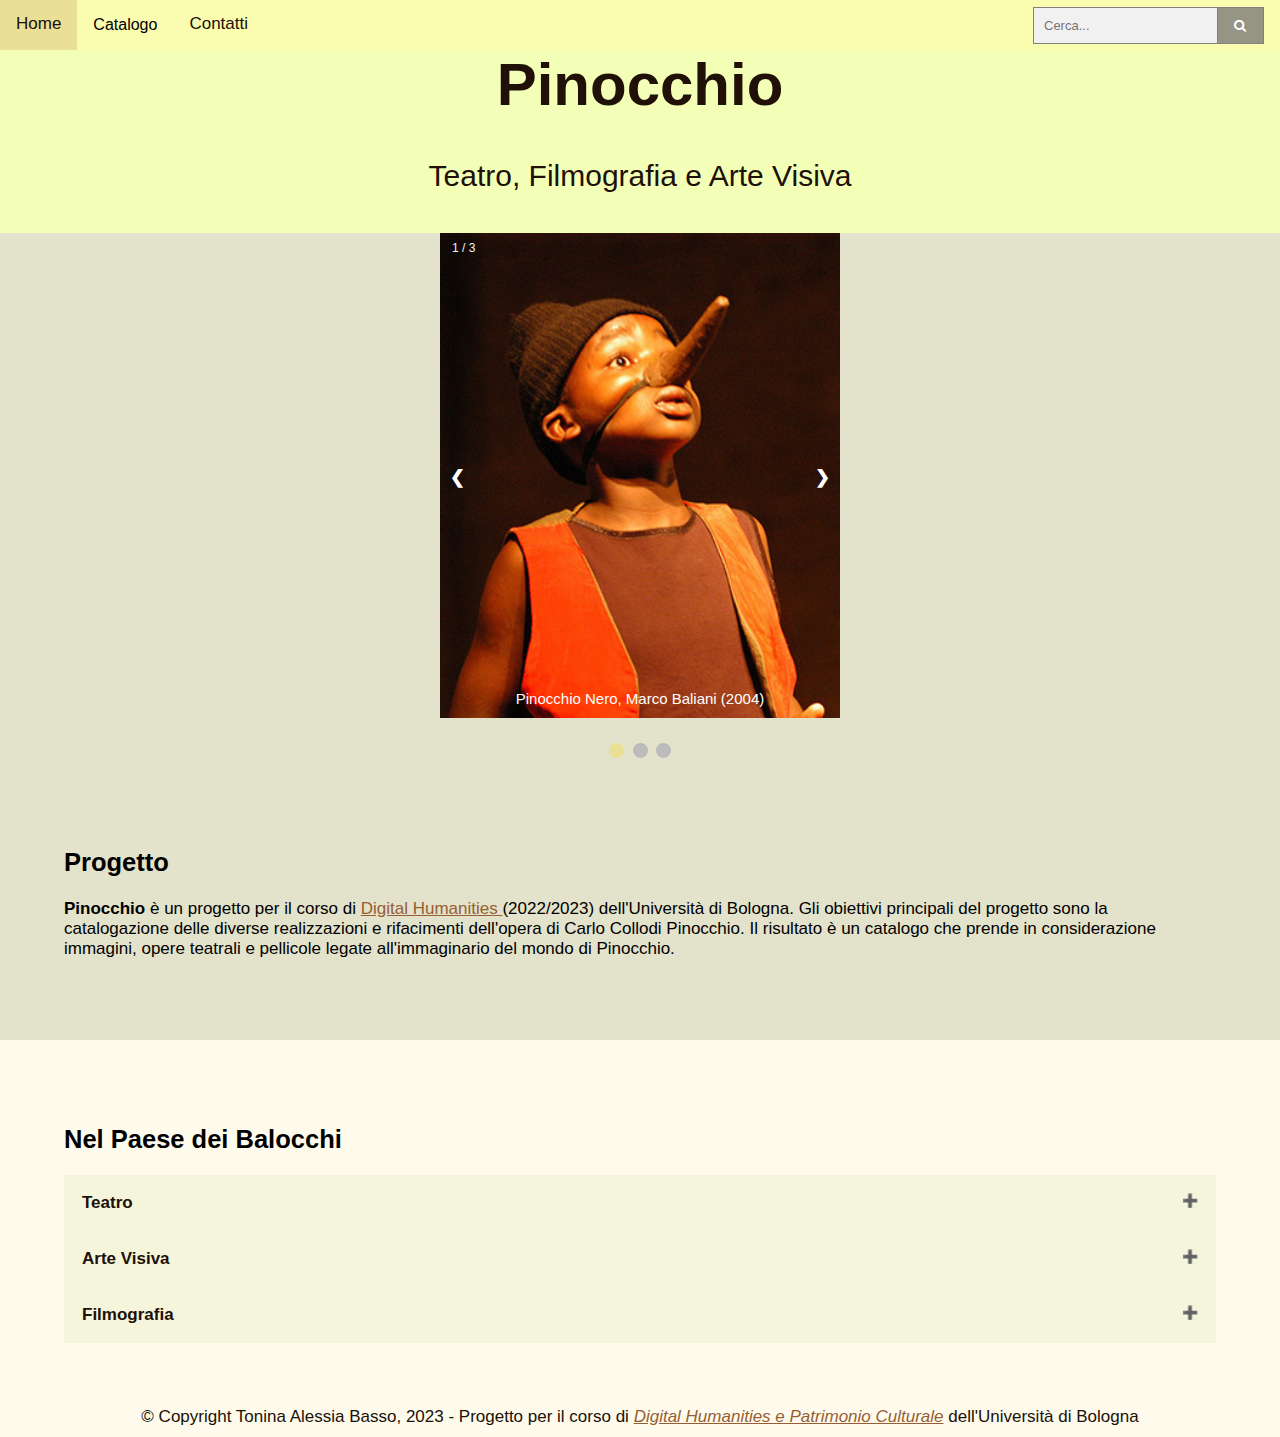
<file: index.html>
<!DOCTYPE html>
<html lang="it">

<head>
    <title>Pinocchio</title>
    <meta charset="utf-8">
    <meta name="viewport" content="width=device-width, initial-scale=1"/>
    <meta name="DC.Title" content="Pinocchio">
    <meta name="DC.Creator" content="Tonina Alessia Basso">
    <meta name="DC.Subject" content="Pinocchio di Carlo Collodi">
    <meta name="DC.Description" content="Realizzazioni teatrali, visive e audiovisive di Pinocchio, con informazioni su reperibilità delle opere e autori">
    <meta name="DC.Publisher" content="Università degli studi di Bologna">
    <meta name="DC.Date" content="2023">
    <meta name="DC.Type" content="Sito web">
    <meta name="DC.Format" content="HTML/CSS/JS">
    <meta name="DC.Language" content="it">
    <meta name="DC.Rights" content="Creative Commons">
    <link rel="stylesheet" type="text/css" href="asset/style/style.css"/>
    <link rel="stylesheet" href="https://cdnjs.cloudflare.com/ajax/libs/font-awesome/4.7.0/css/font-awesome.min.css"/>

</head>

<body>

<!-- TOP NAVIGATION BAR  W3SCHOOL-->

<div class="topnav" style="position: fixed">
    <div style="display: flex">
        <a href="index.html" class="active" title="Link alla pagina principale Home">Home</a>
        <!--     DROPDOWN W3SCHOOL -->
        <div class="dropdown">
            <button class="dropbtn">Catalogo</button>
            <div class="dropdown-content">
                <a href="catalogo.html">Teatro</a>
                <a href="catalogo.html">Arte visiva</a>
                <a href="catalogo.html">Filmografia</a>
            </div>
        </div>
        <a href="contatti.html" title="Link ai contatti"> Contatti</a>
    </div>
    <form class="searchBar">
        <input type="text" placeholder="Cerca..." name="search2"/>
        <button class="bg-blue" type="submit"><i class="fa fa-search"></i></button>
    </form>
</div>
<!-- header testata pagina-->
<div class="header">
    <h1>Pinocchio</h1>
    <p class="p1"> Teatro, Filmografia e Arte Visiva</p>
</div>


<!--full-width immagini-->
<!--     SLIDESHOW W3SCHOOL -->
<div class="slideshow-container">


    <div class="mySlides fade">
        <div class="numbertext">1 / 3</div>

        <a href="benePinocchio.html">
            <img title="Link alla carta  di Pinocchio Nero" src="asset/img/Pinocchio.jpg " style="width:100%">
        </a>

        <div class="text">Pinocchio Nero, Marco Baliani (2004)</div>
    </div>

    <div class="mySlides fade">
        <div class="numbertext">2 / 3</div>
        <a href="toccafondoPinocchio.html">
            <img title="link alla carta di Pinocchio Toccafondo" href="toccafondoPinocchio.html" src="asset/img/toccafondo.jpg"
                 style="width:100%">
        </a>
        <div class="text">Pinocchio, Gianluigi Toccafondo (2011)</div>
    </div>

    <div class="mySlides fade">
        <div class="numbertext">3 / 3</div>
        <a href="catalogo.html">
            <img title="link alla sezione Filmografia" href="deltoroPinocchio" src="asset/img/guillermo.jpg"
                 style="width:100%">
        </a>
        <div class="text">Pinocchio, Guillermo del Toro (2022)</div>
    </div>

    <a class="prev" onclick="plusSlides(-1)">❮</a>
    <a class="next" onclick="plusSlides(1)">❯</a>

</div>
<br>

<div style="text-align:center">
    <span class="dot" onclick="currentSlide(1)"></span>
    <span class="dot" onclick="currentSlide(2)"></span>
    <span class="dot" onclick="currentSlide(3)"></span>
</div>


<!-- Prima colonna -->
<div class="row bg-gray" id="scopri-di-piu">
    <div class="column">
        <h2>Progetto</h2>
        <p>
            <b>Pinocchio</b> è un progetto per il corso di <a
                href="https://www.unibo.it/it/didattica/insegnamenti/insegnamento/2022/423307"> Digital
            Humanities </a> (2022/2023) dell'Università di Bologna.
            Gli obiettivi principali del progetto sono la catalogazione delle diverse realizzazioni e rifacimenti
            dell'opera
            di Carlo Collodi Pinocchio. Il risultato è un catalogo che prende in considerazione immagini, opere teatrali
            e
            pellicole legate all'immaginario del mondo di Pinocchio.
        </p>
    </div>
</div>

<!--   ACCORDION W3SCHOOL -->
<div class="row bg-pink">
    <div class="column">
        <h2 class="txt-light">Nel Paese dei Balocchi</h2>
        <!-- accordion -->

        <!-- teatro -->
        <button class="accordion"><b>Teatro</b></button>
        <div class="panel">
            <p>
                All'interno di questa sezione è possibile trovare i vari rifacimenti teatrali, con link alle locandine,
                alcune
                immagini, video (quando disponibile) delle realizzazioni di Pinocchio come rappresentazione teatrale.
                Non
                sempre si tratta di rifacimenti fedeli al testo di Collodi.
            </p>
            <a href="catalogo.html" class="button buttonA" title="Vai alle opere">Vai!</a>
        </div>

        <!-- pellicole -->
        <button class="accordion"><b>Arte Visiva</b></button>
        <div class="panel">
            <p>
                Se la filmmografia e le opere teatrali sono tra le più conosciute tra il grande pubblico, rimane più
                defilata
                la quantità di opere visive legate al burattino, che permettono di capire in che modo l'immaginario di
                Pinocchio si configuri nella cultura moderna.
            </p>
            <a href="catalogo.html" class="button buttonA" title="Vai alle opere">Vai!</a>
        </div>

        <!-- arte visiva -->
        <button class="accordion"><b>Filmografia</b></button>
        <div class="panel">
            <p>

                Famosissimo il film del 2002 diretto e interpretato da Roberto Benigni, così come il film di animazione
                prodotto dalla Disney (1940) e il recente stop-motion di Guillermo Del Toro (2022). Si tratta solo della
                punta
                dell'iceberg della filmografia legata a Pinocchio.
            </p>
            <a href="catalogo.html" class="button buttonA" title="Vai alle opere">Vai!</a>
        </div>

    </div>

    <footer>

        <p1>&copy; Copyright Tonina Alessia Basso, 2023 - Progetto per il corso di <a
                href="https://www.unibo.it/it/didattica/insegnamenti/insegnamento/2022/423307" target="_blank"
                title="Apre il sito del corso di studio dell'Università di Bologna"><em>Digital Humanities e Patrimonio
            Culturale</em></a> dell'Università di Bologna
        </p1>
    </footer>


    <!-- Javascript per slideshow -->

    <script>
        let slideIndex = 1;
        showSlides(slideIndex);

        function plusSlides(n) {
            showSlides(slideIndex += n);
        }

        function currentSlide(n) {
            showSlides(slideIndex = n);
        }

        function showSlides(n) {
            let i;
            let slides = document.getElementsByClassName("mySlides");
            let dots = document.getElementsByClassName("dot");
            if (n > slides.length) {
                slideIndex = 1
            }
            if (n < 1) {
                slideIndex = slides.length
            }
            for (i = 0; i < slides.length; i++) {
                slides[i].style.display = "none";
            }
            for (i = 0; i < dots.length; i++) {
                dots[i].className = dots[i].className.replace(" active", "");
            }
            slides[slideIndex - 1].style.display = "block";
            dots[slideIndex - 1].className += " active";
        }
    </script>


    <!-- javascript per i bottoni delle varie sezioni -->

    <script>
        var acc = document.getElementsByClassName("accordion");
        var i;
        for (i = 0; i < acc.length; i++) {
            acc[i].addEventListener("click", function () {
                this.classList.toggle("active");
                var panel = this.nextElementSibling;
                if (panel.style.display === "flex") {
                    panel.style.display = "none";
                } else {
                    panel.style.display = "flex";
                }
            });
        }
    </script>
</body>

</html>
</file>
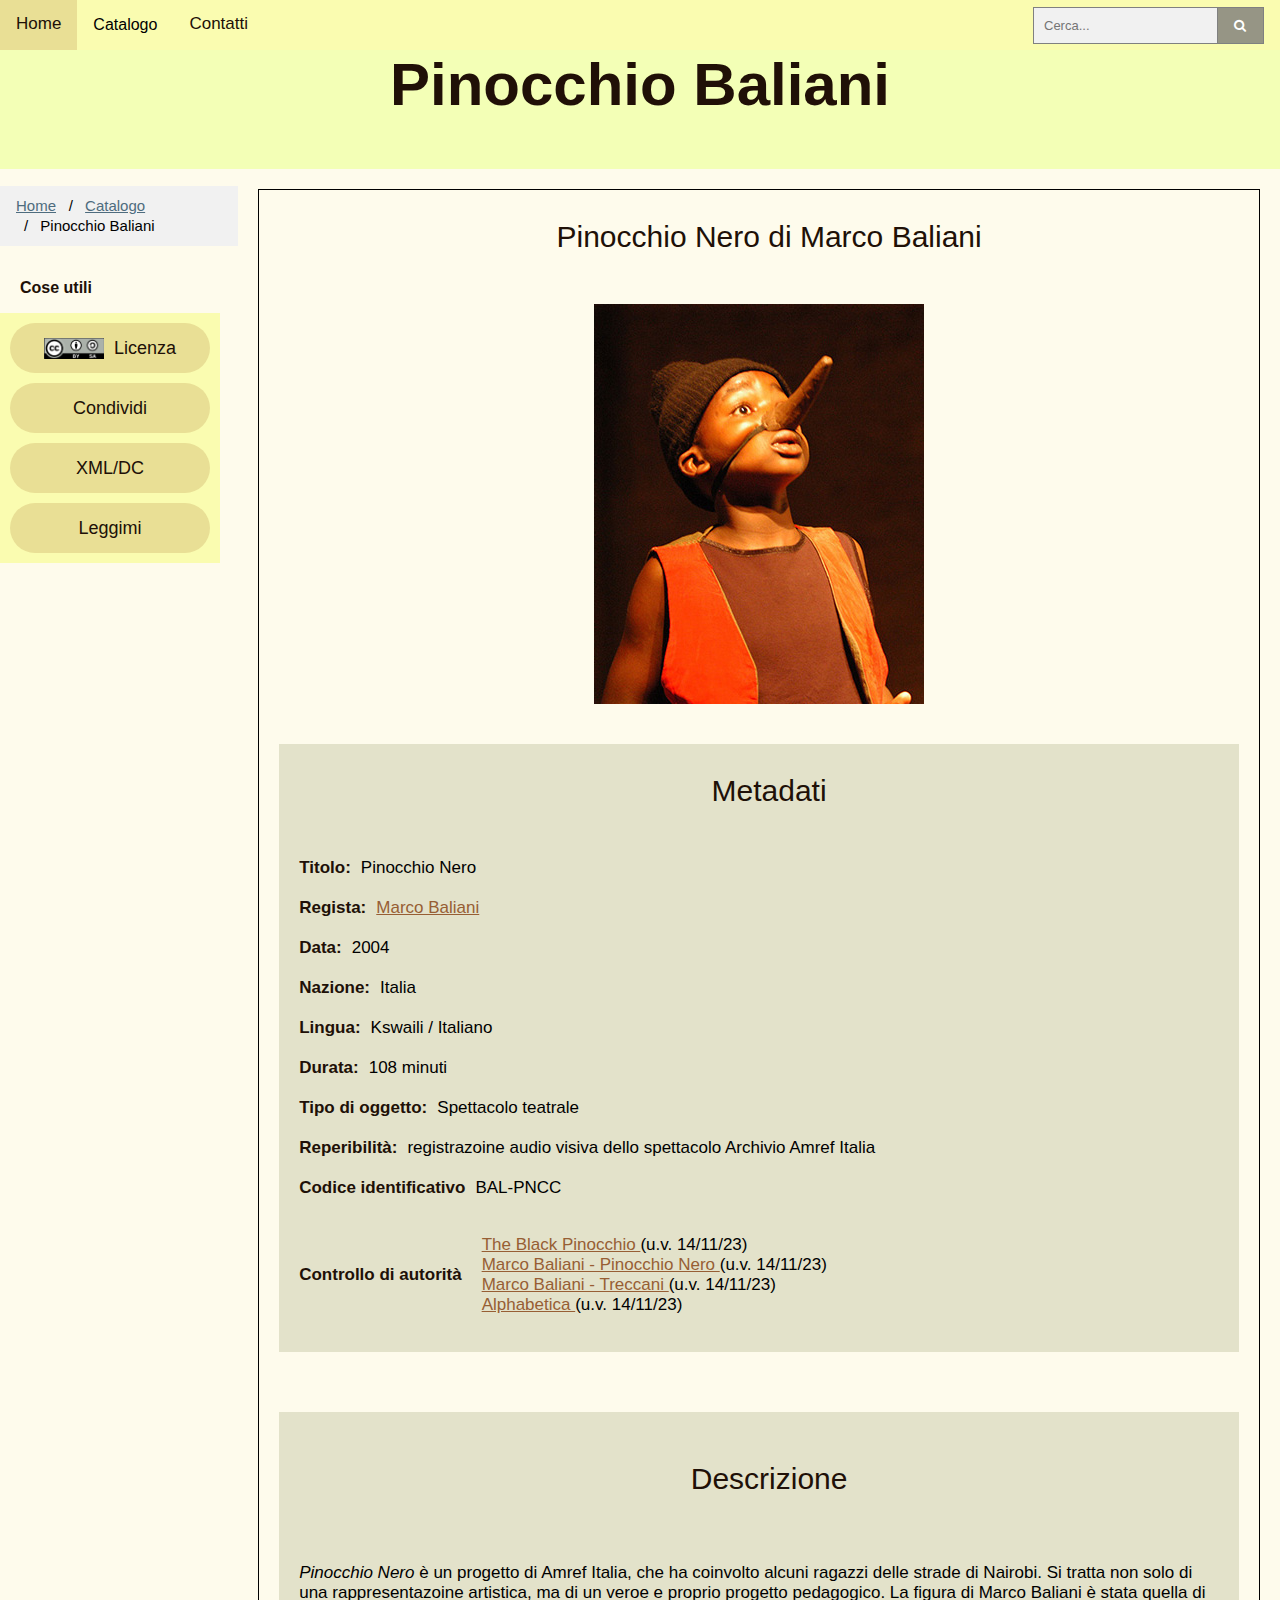
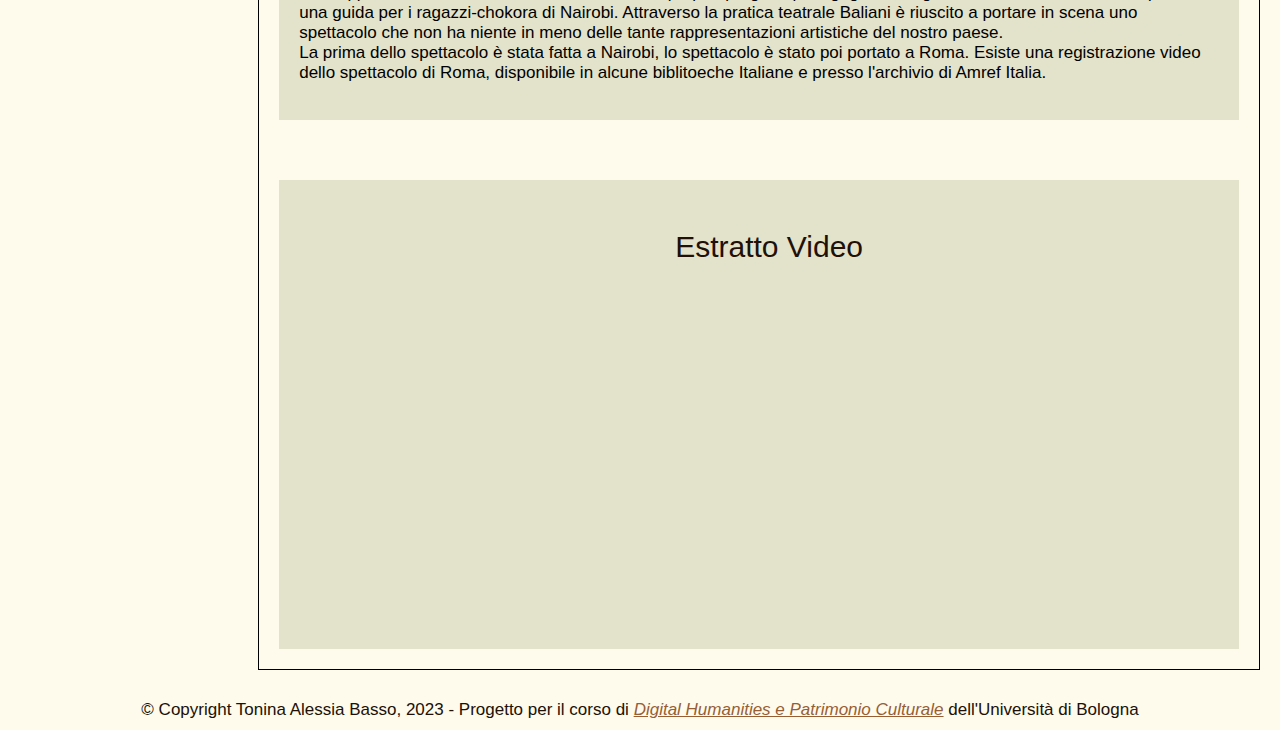
<file: benePinocchio.html>
<!DOCTYPE html>
<html lang="it">

<head>
    <title>Pinocchio - Baliani</title>
    <meta charset="utf-8">
    <meta name="viewport" content="width=device-width, initial-scale=1"/>
    <meta name="DC.Title" content="Pinocchio">
    <meta name="DC.Creator" content="Tonina Alessia Basso">
    <meta name="DC.Subject" content="Pinocchio di Carlo Collodi">
    <meta name="DC.Description" content="Realizzazioni teatrali, visive e audiovisive di Pinocchio, con informazioni su reperibilità delle opere e autori">
    <meta name="DC.Publisher" content="Università degli studi di Bologna">
    <meta name="DC.Date" content="2023">
    <meta name="DC.Type" content="Sito web">
    <meta name="DC.Format" content="HTML/CSS/JS">
    <meta name="DC.Language" content="it">
    <meta name="DC.Rights" content="Creative Commons">
    <link rel="stylesheet" type="text/css" href="asset/style/style.css"/>
    <link rel="stylesheet" href="https://cdnjs.cloudflare.com/ajax/libs/font-awesome/4.7.0/css/font-awesome.min.css"/>
</head>

<body>

<!-- barra di navigazione -->

<div class="topnav" style="position:fixed;">
    <div style="display: flex">
        <a href="index.html" title="Link alla pagina principale Home">Home</a>
        <!--     DROPDOWN W3SCHOOL -->
        <div class="dropdown">
            <button class="dropbtn">Catalogo</button>
            <div class="dropdown-content">
                <a href="catalogo.html">Teatro</a>
                <a href="catalogo.html">Arte visiva</a>
                <a href="catalogo.html">Filmografia</a>
            </div>
        </div>
        <a href="contatti.html"title="Link ai contatti"> Contatti</a>
    </div>


    <form class="searchBar">
        <input type="text" placeholder="Cerca..." name="search2"/>
        <button class="bg-blue" type="submit"><i class="fa fa-search"></i></button>
    </form>
</div>

<!-- header testata pagina-->
<div class="header">
    <h1>Pinocchio Baliani</h1>
</div>

<!-- contenuto catalogo -->
<div class="contentSidebarContainer">
    <!-- barra di navigazione verticale -->
    <div>
        <ul class="breadcrumb">
            <li>
                <a href="index.html" title="Vai alla home" style="padding:0;">Home</a></li>
            <li><a href="catalogo.html" title="Vai alla home" style="padding:0;">Catalogo</a></li>
            <li>Pinocchio Baliani</li>
        </ul>
        <div class="filterContainer">
            <p class="p2" style="margin-left: 20px"> Cose utili</p>
        </div>
        <div class="topnav sidebar" style="gap:10px;padding:10px">
            <a href="https://creativecommons.org/licenses/by/4.0/" target="_blank" class="buttonA fullWidth"
               title="Link alla lincenza"> <img alt="Creative Commons License"
                                                style="border-width:0; width: 60px; margin-right: 10px"
                                                src="asset/img/copiright.png">Licenza</a>
            <a class="buttonA fullWidth" href="" title="Condividi dove vuoi">Condividi</a>
            <a class="buttonA fullWidth" target="_blank" href="./asset/xml/xmlDC.baliani.xml" title="Link al file XML/DC"> XML/DC</a>
            <a class="buttonA fullWidth" href="" title="Linee guida per i metadati"> Leggimi </a>
        </div>
    </div>

    <div class="cardContainerDetail" style="flex-direction: column">
        <p class="p1" style="margin-left: 20px">Pinocchio Nero di Marco Baliani</p>
        <img src="asset/img/Pinocchio.jpg" alt="pinocchio" style="height: 400px; object-fit: contain"/>
        <div class="cardContainerText">
            <p class="p1" style="margin-left: 20px">Metadati</p>
            <div class="rowP">
                <p class="p3">Titolo:</p>
                <p class="p4">Pinocchio Nero</p>
            </div>
            <div class="rowP">
                <p class="p3">Regista:</p>
                <p class="p4"> <a href="https://opac.sbn.it/risultati-autori/-/opac-autori/detail/RAVV041370" title="Porta alla scheda di autorità dell'OPAC SBN"> Marco Baliani </a> </p>
            </div>
            <div class="rowP">
                <p class="p3">Data:</p>
                <p class="p4"> 2004</p>
            </div>
            <div class="rowP">
                <p class="p3">Nazione:</p>
                <p class="p4">Italia</p>
            </div>
            <div class="rowP">
                <p class="p3">Lingua:</p>
                <p class="p4">Kswaili / Italiano</p>
            </div>
            <div class="rowP">
                <p class="p3">Durata:</p>
                <p class="p4">108 minuti</p>
            </div>
            <div class="rowP">
                <p class="p3">Tipo di oggetto:</p>
                <p class="p4"> Spettacolo teatrale</p>
            </div>

             <div class="rowP">
                <p class="p3">Reperibilità:</p>
                <p class="p4"> registrazoine audio visiva dello spettacolo Archivio Amref Italia</p>
            </div>

            <div class="rowP">
                <p class="p3">Codice identificativo</p>
                <p class="p4">BAL-PNCC</p>
            </div>


            <div class="rowP">
                <p class="p3">Controllo di autorità</p> <br>
                <p> <a href="https://sol.unibo.it/SebinaOpac/resource/the-black-pinocchio-le-avventure-di-un-ragazzo-di-strada/UBO1988344?tabDoc=tabcontiene" title="Porta al catalogo OPAC SBN"> The Black Pinocchio </a> (u.v. 14/11/23) <br>
                    <a href="https://www.marcobaliani.it/pinocchio-nero/" title="Porta al sito di Marco Baliani su Pinocchio Nero"> Marco Baliani - Pinocchio Nero </a> (u.v. 14/11/23) <br>
                    <a href="https://www.treccani.it/enciclopedia/marco-baliani/" title="Porta alla voce Marco Baliani sull'enciclopedia treccani"> Marco Baliani - Treccani </a> (u.v. 14/11/23)<br>
                    <a href="https://alphabetica.it/risultati/-/s/results?input=the+black+pinocchio" title="Porta a black pinocchio su Alphabetica"> Alphabetica </a> (u.v. 14/11/23)</p>
            </div>


        </div>
        <div class="cardContainerText centered" >
            <p class="p1" style="margin-left: 20px">Descrizione</p>
            <p > <i> Pinocchio Nero </i> è un progetto di Amref Italia, che ha coinvolto alcuni ragazzi delle strade di Nairobi. Si tratta non solo di una rappresentazoine artistica, ma di un veroe e proprio progetto pedagogico. La figura di Marco Baliani è stata quella di una guida per i ragazzi-chokora di Nairobi. Attraverso la pratica teatrale Baliani è riuscito a portare in scena uno spettacolo che non ha niente in meno delle tante rappresentazioni artistiche del nostro paese. <br> La prima dello spettacolo è stata fatta a Nairobi, lo spettacolo è stato poi portato a Roma. Esiste una registrazione video dello spettacolo di Roma, disponibile in alcune biblitoeche Italiane e presso l'archivio di Amref Italia.</p>
</div>
         <div class="cardContainerText centered" >
            <p class="p1" style="margin-left: 20px"> Estratto Video </p>
            <iframe width="90%" height="315"

                    src="https://www.youtube.com/embed/UREMH274pmQ?si=qobukKWnZEq4vomX"
                    title="YouTube video player" frameborder="0"
                    allow="accelerometer; autoplay; clipboard-write; encrypted-media; gyroscope; picture-in-picture; web-share"
                    allowfullscreen></iframe>
        </div>
    </div>
    </div>

</div>
<footer>

    <p1>&copy; Copyright Tonina Alessia Basso, 2023 - Progetto per il corso di <a
            href="https://www.unibo.it/it/didattica/insegnamenti/insegnamento/2022/423307" target="_blank"
            title="Apre il sito del corso di studio dell'Università di Bologna"><em>Digital Humanities e Patrimonio
        Culturale</em></a> dell'Università di Bologna
    </p1>
</footer>


</body>

</html>
</file>
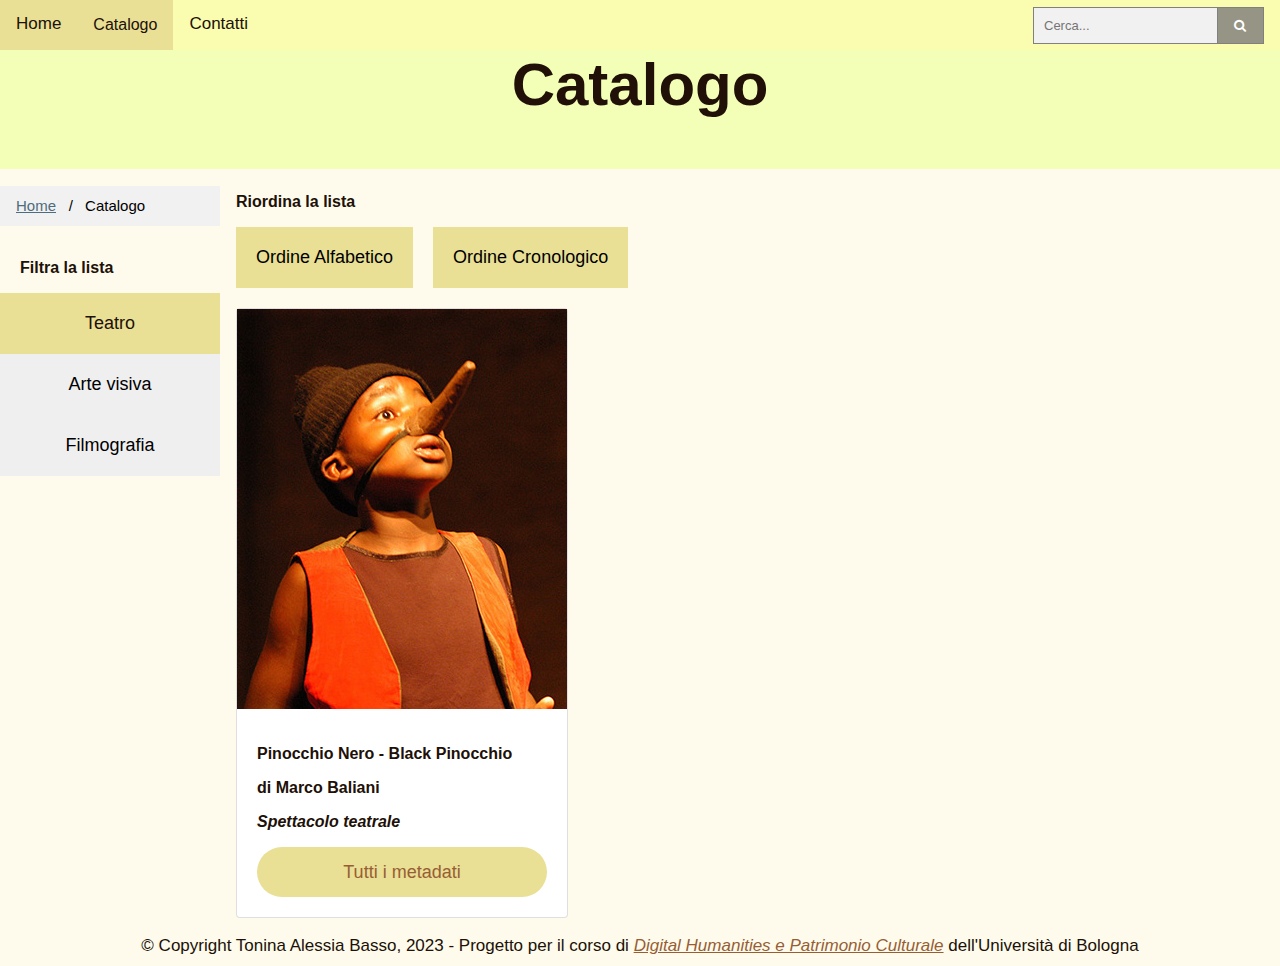
<file: catalogo.html>
<!DOCTYPE html>
<html lang="it">

<head>
    <title>Pinocchio - Catalogo</title>
    <meta charset="utf-8">
    <meta name="viewport" content="width=device-width, initial-scale=1"/>
    <meta name="DC.Title" content="Pinocchio">
    <meta name="DC.Creator" content="Tonina Alessia Basso">
    <meta name="DC.Subject" content="Pinocchio di Carlo Collodi">
    <meta name="DC.Description" content="Realizzazioni teatrali, visive e audiovisive di Pinocchio, con informazioni su reperibilità delle opere e autori">
    <meta name="DC.Publisher" content="Università degli studi di Bologna">
    <meta name="DC.Date" content="2023">
    <meta name="DC.Type" content="Sito web">
    <meta name="DC.Format" content="HTML/CSS/JS">
    <meta name="DC.Language" content="it">
    <meta name="DC.Rights" content="Creative Commons">
    <link rel="stylesheet" type="text/css" href="asset/style/style.css"/>
    <link rel="stylesheet" href="https://cdnjs.cloudflare.com/ajax/libs/font-awesome/4.7.0/css/font-awesome.min.css"/>
</head>

<body>

<!-- barra di navigazione -->

<div class="topnav" style="position:fixed;">
    <div style="display: flex">
        <a href="index.html" title="Link alla pagina principale Home">Home</a>
        <!--     DROPDOWN W3SCHOOL -->
        <div class="dropdown">
            <button class="dropbtn active">Catalogo</button>
            <div class="dropdown-content">
                <a href="catalogo.html">Teatro</a>
                <a href="catalogo.html">Arte visiva</a>
                <a href="catalogo.html">Filmografia</a>
            </div>
        </div>
        <a href="contatti.html"title="Link ai contatti"> Contatti</a>
    </div>


    <form class="searchBar">
        <input type="text" placeholder="Cerca..." name="search2"/>
        <button class="bg-blue" type="submit"><i class="fa fa-search"></i></button>
    </form>
</div>

<!-- header testata pagina-->
<div class="header">
    <h1>Catalogo</h1>
</div>

<!-- contenuto catalogo -->
<div class="contentSidebarContainer">
    <!-- barra di navigazione verticale -->
    <div>
        <ul class="breadcrumb">
            <li>
                <a href="index.html" title="Vai alla home" style="padding:0;">Home</a></li>
            <li>Catalogo</li>
        </ul>
        <div class="filterContainer">
            <p class="p2" style="margin-left: 20px"> Filtra la lista</p>
        </div>
        <!--     VERTICAL TAB HOMEMADE / W3SCHOOL -->
        <div class="topnav sidebar">
            <button onclick="toggle('teatro','baliani')" id="teatro" href="index.html"
                    class="buttonNoHover active"
                    title="Filtra sezione teatro">Teatro
            </button>
            <button onclick="toggle('arteVisiva','toccafondo')" class="buttonNoHover" id="arteVisiva"
                    href="catalogo.html" title="Filtra sezione arte visiva">Arte visiva
            </button>
            <button onclick="toggle('filmografia','guillermo')"

                    class="buttonNoHover" id=filmografia href=""
                    title="Filtra sezione filmografia"> Filmografia
            </button>
        </div>
    </div>
    <div class="contentContainer">
        <p class="p2"> Riordina la lista</p>
        <div class="buttonContainer">
            <button class="button" title="Metti in ordine alfabetico">Ordine Alfabetico</button>
            <button class="button" title="Metti in ordine cronologico">Ordine Cronologico</button>
        </div>

        <div class="cardContainer">
            <div class="card" id="baliani">
                <img src="asset/img/Pinocchio.jpg" alt="pinocchio"/>
                <div class="metadati">
                    <div>
                        <p class="p2"> Pinocchio Nero - Black Pinocchio</p>
                        <p class="p2"> di Marco Baliani</p>
                        <p class="p2"> <i>Spettacolo teatrale</i> </p>
                    </div>
                    <a href="benePinocchio.html" class="buttonA" style="width: 100%;"
                       title="Vai alla scheda di Pinocchio Nero">Tutti i
                        metadati
                    </a>
                </div>
            </div>

            <div class="card" id="toccafondo" style="display: none">
                <img src="asset/img/toccafondo.jpg" alt="pinocchio"/>
                <div class="metadati">
                    <div>
                        <p class="p2"> 25 tavole di Pinocchio</p>
                        <p class="p2"> Gianluigi Toccafondo</p>
                        <p class="p2"> <i> Libro illustrato</i></p>
                    </div>
                    <a href="toccafondoPinocchio.html" 
                            onclick=""
                            class="buttonA" style="width: 100%;" title="Metti in ordine cronologico">Tutti i
                        metadati
                    </a>
                </div>
            </div>

            <div class="card" id="guillermo" style="display: none;">
                <img src="asset/img/guillermo.jpg" alt="pinocchio"/>
                <div class="metadati">
                    <div>
                        <p class="p2"> Pinocchio</p>
                        <p class="p2"> di Guillermo del Toro</p>
                        <p class="p2"> <i> Film di Animazione </i></p>
                    </div>
                    <a
                            onclick=""
                            class="buttonA" style="width: 100%;" title="Metti in ordine cronologico">Tutti i
                        metadati
                    </a>
                </div>
            </div>
        </div>


    </div>
</div>
<footer>

    <p1>&copy; Copyright Tonina Alessia Basso, 2023 - Progetto per il corso di <a
            href="https://www.unibo.it/it/didattica/insegnamenti/insegnamento/2022/423307" target="_blank"
            title="Apre il sito del corso di studio dell'Università di Bologna"><em>Digital Humanities e Patrimonio
        Culturale</em></a> dell'Università di Bologna
    </p1>
</footer>

<script>

    function toggle(id) {
        let elemTeatro = document.getElementById("teatro");

        let elemArteVisiva = document.getElementById("arteVisiva");

        let elemFilmografia = document.getElementById("filmografia");

        let cardElemBaliani = document.getElementById("baliani")

        let cardElemToccafondo = document.getElementById("toccafondo")

        let cardElemGuillermo = document.getElementById("guillermo")
        switch (id) {
            case "teatro":
                elemTeatro.classList.add("active")
                cardElemBaliani.style.display = "flex"

                elemArteVisiva.classList.remove("active")
                cardElemToccafondo.style.display = "none"

                elemFilmografia.classList.remove("active")
                cardElemGuillermo.style.display = "none"
                break
            case "arteVisiva":
                elemArteVisiva.classList.add("active")
                cardElemToccafondo.style.display = "flex"

                elemTeatro.classList.remove("active")
                cardElemBaliani.style.display = "none"

                elemFilmografia.classList.remove("active")
                cardElemGuillermo.style.display = "none"
                break
            case "filmografia":
                elemFilmografia.classList.add("active")
                cardElemGuillermo.style.display = "flex"

                elemTeatro.classList.remove("active")
                cardElemBaliani.style.display = "none"

                elemArteVisiva.classList.remove("active")
                cardElemToccafondo.style.display = "none"

                break

        }


    }

</script>
</body>

</html>
</file>
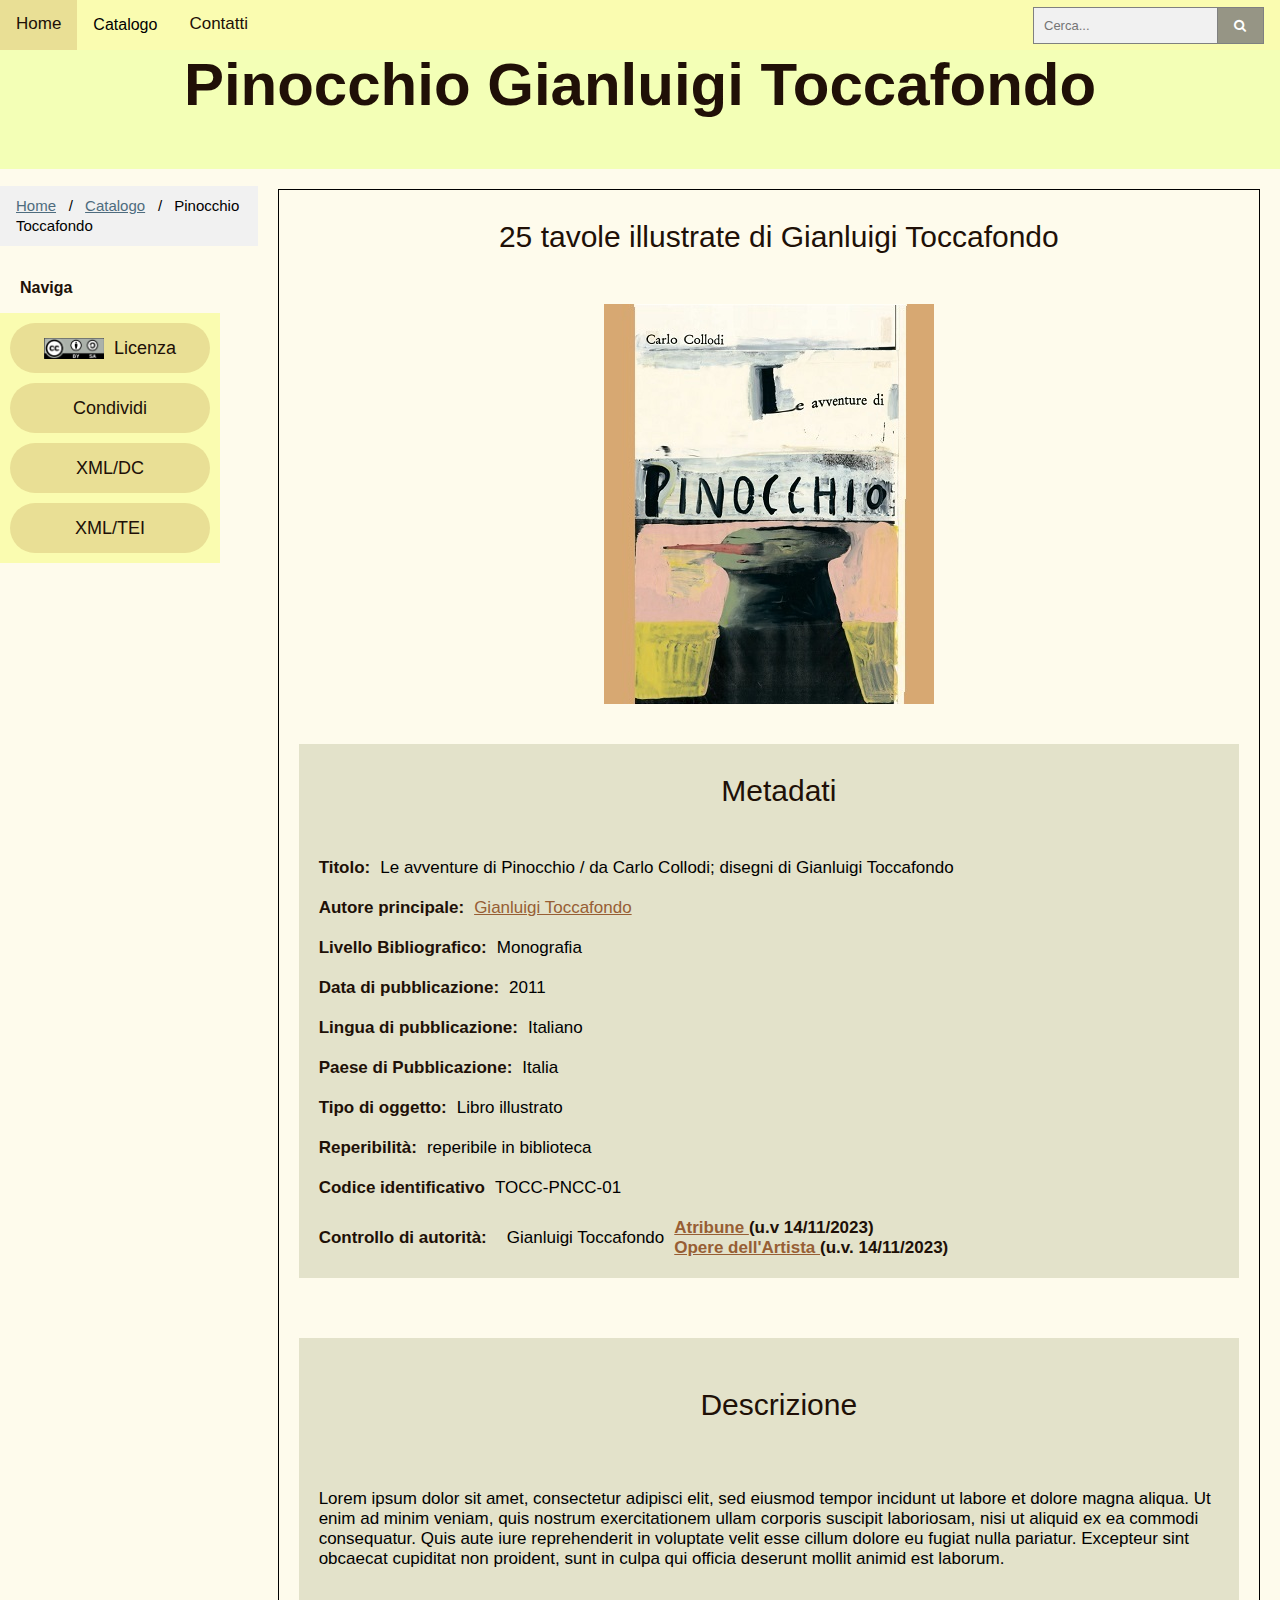
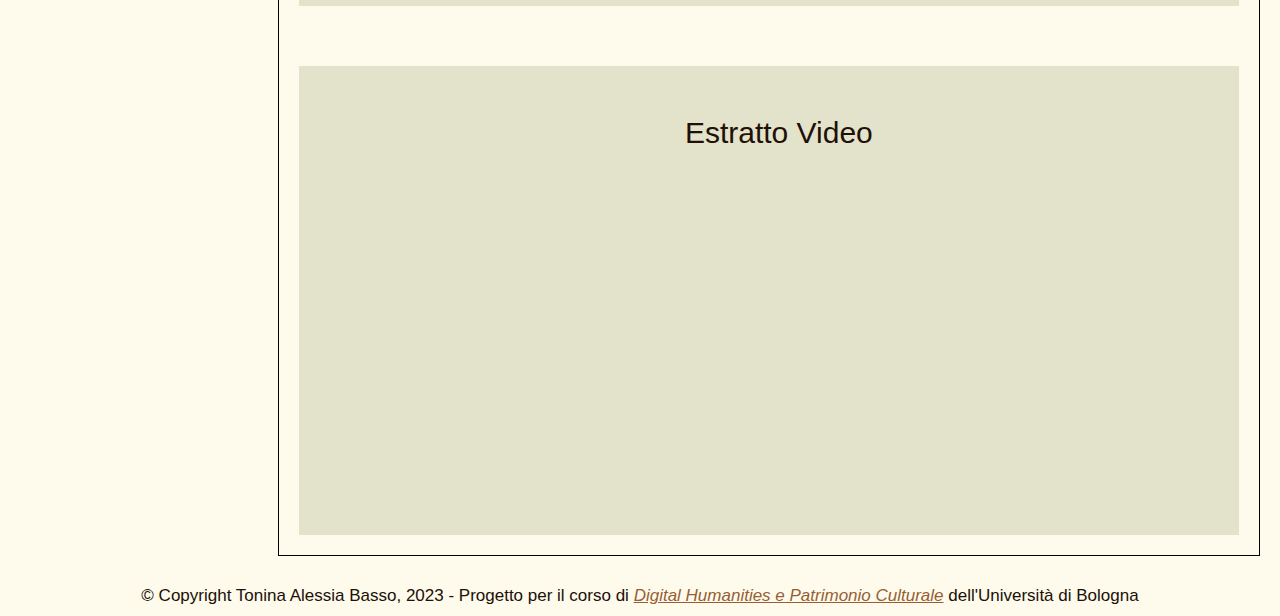
<file: toccafondoPinocchio.html>
<!DOCTYPE html>
<html lang="it">

<head>
    <meta charset="utf-8">
    <!-- metadati DC -->
    <meta name="DC.Title" content="Pinocchio">
    <meta name="DC.Creator" content="Tonina Alessia Basso">
    <meta name="DC.Subject" content="Pinocchio di Carlo Collodi">
    <meta name="DC.Description" content="Realizzazioni teatrali, visive e audiovisive di Pinocchio, con informazioni su reperibilità delle opere e autori">
    <meta name="DC.Publisher" content="Università degli studi di Bologna">
    <meta name="DC.Date" content="2023">
    <meta name="DC.Type" content="Sito web">
    <meta name="DC.Format" content="HTML/CSS/JS">
    <meta name="DC.Language" content="it">
    <meta name="DC.Rights" content="Creative Commons">
    <meta name="viewport" content="width=device-width, initial-scale=1"/>
    <link rel="stylesheet" type="text/css" href="asset/style/style.css"/>
    <link rel="stylesheet" href="https://cdnjs.cloudflare.com/ajax/libs/font-awesome/4.7.0/css/font-awesome.min.css"/>
               <title>Pinocchio - Toccafondo</title>

</head>

<body>

<!-- barra di navigazione -->

<div class="topnav" style="position:fixed;">
    <div style="display: flex">
        <a href="index.html" title="Link alla pagina principale Home">Home</a>
        <!--     DROPDOWN W3SCHOOL -->
        <div class="dropdown">
            <button class="dropbtn">Catalogo</button>
            <div class="dropdown-content">
                <a href="catalogo.html">Teatro</a>
                <a href="catalogo.html">Arte visiva</a>
                <a href="catalogo.html">Filmografia</a>
            </div>
        </div>
        <a href="contatti.html"title="Link ai contatti"> Contatti</a>
    </div>


    <form class="searchBar">
        <input type="text" placeholder="Cerca..." name="search2"/>
        <button class="bg-blue" type="submit"><i class="fa fa-search"></i></button>
    </form>
</div>

<!-- header testata pagina-->
<div class="header">
    <h1>Pinocchio Gianluigi Toccafondo</h1>
</div>

<!-- contenuto catalogo -->
<div class="contentSidebarContainer">
    <!-- barra di navigazione verticale -->
    <div>
        <ul class="breadcrumb">
            <li>
                <a href="index.html" title="Vai alla home" style="padding:0;">Home</a></li>
            <li><a href="catalogo.html" title="Vai alla home" style="padding:0;">Catalogo</a></li>
            <li>Pinocchio Toccafondo</li>
        </ul>
        <div class="filterContainer">
            <p class="p2" style="margin-left: 20px"> Naviga</p>
        </div>
        <div class="topnav sidebar" style="gap:10px;padding:10px">
            <a href="https://creativecommons.org/licenses/by/4.0/" target="_blank" class="buttonA fullWidth"
               title="Link alla lincenza"> <img alt="Creative Commons License"
                                                style="border-width:0; width: 60px; margin-right: 10px"
                                                src="asset/img/copiright.png">Licenza</a>
            <a class="buttonA fullWidth" href="" title="Condividi dove vuoi">Condividi</a>
            <a class="buttonA fullWidth" target="_blank" href="" title="Non disponibile per questo oggetto"> XML/DC</a>
            <a class="buttonA fullWidth" href="" title="Link al file XML/TEI"> XML/TEI</a>
        </div>
    </div>

    <div class="cardContainerDetail" style="flex-direction: column">
        <p class="p1" style="margin-left: 20px">25 tavole illustrate di Gianluigi Toccafondo</p>
        <img src="asset/img/toccafondo.jpg" alt="pinocchio" style="height: 400px; object-fit: contain"/>
        <div class="cardContainerText">
            <p class="p1" style="margin-left: 20px">Metadati</p>
            <div class="rowP">
                <p class="p3">Titolo:</p>
                <p class="p4">Le avventure di Pinocchio / da Carlo Collodi; disegni di Gianluigi Toccafondo</p>
            </div>
            <div class="rowP">
                <p class="p3">Autore principale:</p>
                <p class="p4"> <a href="https://opac.sbn.it/risultati-autori/-/opac-autori/detail/UBOV636171" title="Porta alla scheda di autorità dell'OPAC SBN"> Gianluigi Toccafondo </a></p>
            </div>

            <div class="rowP">
                <p class="p3">Livello Bibliografico:</p>
                <p class="p4"> Monografia</p>
            </div>

            <div class="rowP">
                <p class="p3">Data di pubblicazione:</p>
                <p class="p4"> 2011</p>
            </div>
            
            <div class="rowP">
                <p class="p3">Lingua di pubblicazione:</p>
                <p class="p4">Italiano</p>
            </div>

            <div class="rowP">
                <p class="p3">Paese di Pubblicazione:</p>
                <p class="p4">Italia</p>
            </div>

            <div class="rowP">
                <p class="p3">Tipo di oggetto:</p>
                <p class="p4">Libro illustrato</p>
            </div>

             <div class="rowP">
                <p class="p3">Reperibilità:</p>
                <p class="p4"> reperibile in biblioteca</p>
            </div>


            <div class="rowP">
                <p class="p3">Codice identificativo</p>
                <p class="p4">TOCC-PNCC-01</p>
            </div>


            <div class="rowP">
                <p class="p3">Controllo di autorità: </p> <br>
                <p class="p4">Gianluigi Toccafondo</p>
                <p class="p3"> <a href="https://www.artribune.com/mostre-evento-arte/gianluigi-toccafondo-limmagine-in-movimento/"> Atribune </a> (u.v 14/11/2023) <br>
                    <a href="https://www.squadro.it/artisti/gianluigi-toccafondo/"> Opere dell'Artista </a> (u.v. 14/11/2023) <br>
                </p>
            </div>


        </div>
        <div class="cardContainerText centered" >
            <p class="p1" style="margin-left: 20px">Descrizione</p>
            <p > Lorem ipsum dolor sit amet, consectetur adipisci elit, sed eiusmod tempor incidunt ut labore et dolore magna aliqua. Ut enim ad minim veniam, quis nostrum exercitationem ullam corporis suscipit laboriosam, nisi ut aliquid ex ea commodi consequatur. Quis aute iure reprehenderit in voluptate velit esse cillum dolore eu fugiat nulla pariatur. Excepteur sint obcaecat cupiditat non proident, sunt in culpa qui officia deserunt mollit animid est laborum.

   </p>
</div>
         <div class="cardContainerText centered" >
            <p class="p1" style="margin-left: 20px"> Estratto Video </p>
            <iframe width="560" height="315" src="https://www.youtube.com/embed/FX10DEQgNsY?si=XbHziVwYJh-JXyua" title="YouTube video player" frameborder="0" allow="accelerometer; autoplay; clipboard-write; encrypted-media; gyroscope; picture-in-picture; web-share" allowfullscreen></iframe>
        </div>
    </div>
    </div>

</div>
<footer>

    <p1>&copy; Copyright Tonina Alessia Basso, 2023 - Progetto per il corso di <a
            href="https://www.unibo.it/it/didattica/insegnamenti/insegnamento/2022/423307" target="_blank"
            title="Apre il sito del corso di studio dell'Università di Bologna"><em>Digital Humanities e Patrimonio
        Culturale</em></a> dell'Università di Bologna
    </p1>
</footer>


</body>

</html>
</file>
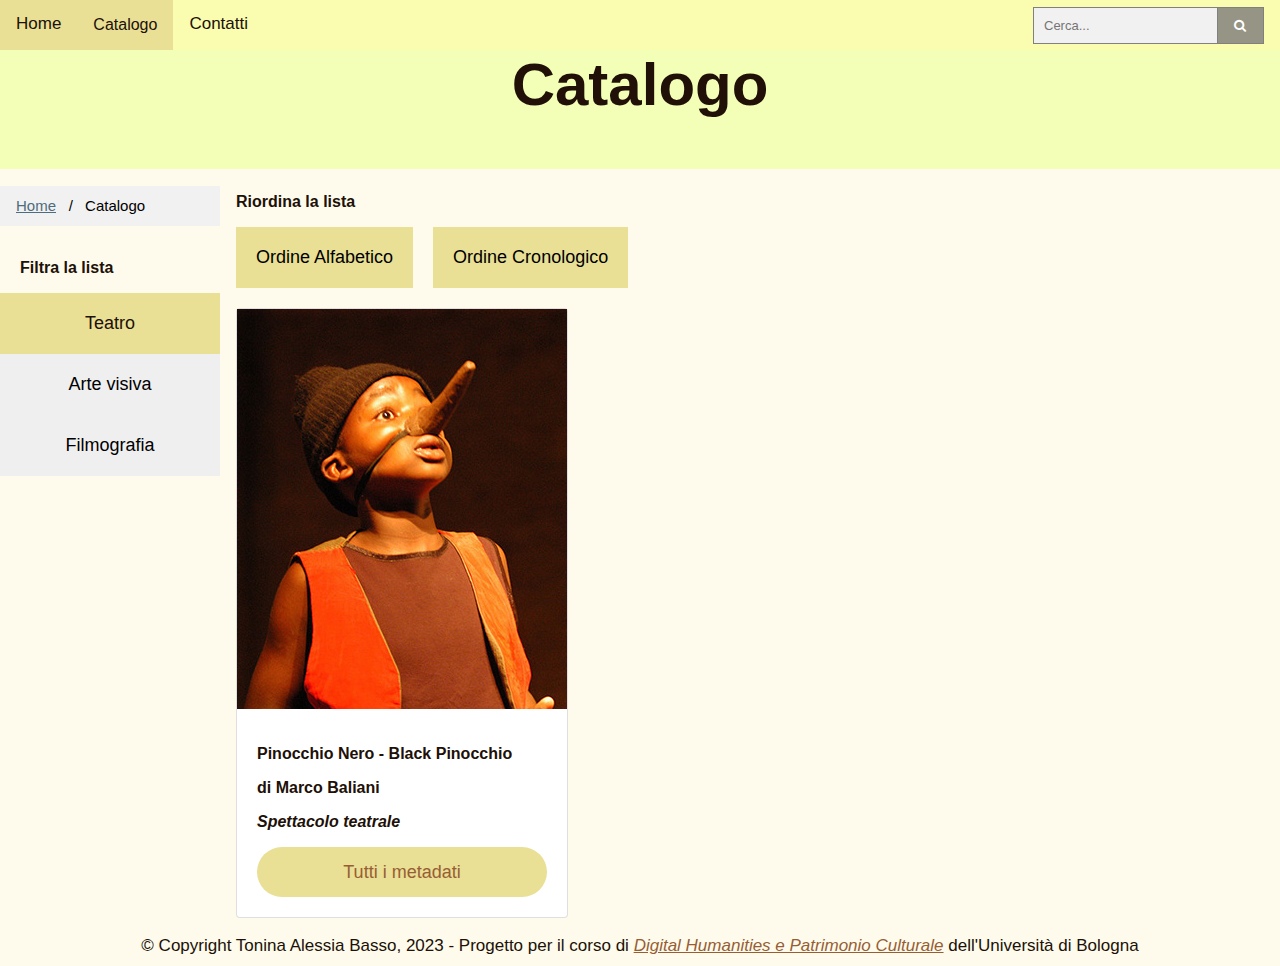
<file: V2/V2/catalogo.html>
<!DOCTYPE html>
<html lang="it">

<head>
    <title>Pinocchio - Catalogo</title>
    <meta charset="utf-8">
    <meta name="viewport" content="width=device-width, initial-scale=1"/>
    <link rel="stylesheet" type="text/css" href="asset/style/style.css"/>
    <link rel="stylesheet" href="https://cdnjs.cloudflare.com/ajax/libs/font-awesome/4.7.0/css/font-awesome.min.css"/>
</head>

<body>

<!-- barra di navigazione -->

<div class="topnav" style="position:fixed;">
    <div style="display: flex">
        <a href="index.html" title="Link alla pagina principale Home">Home</a>
        <!--     DROPDOWN W3SCHOOL -->
        <div class="dropdown">
            <button class="dropbtn active">Catalogo</button>
            <div class="dropdown-content">
                <a href="catalogo.html">Teatro</a>
                <a href="catalogo.html">Arte visiva</a>
                <a href="catalogo.html">Filmografia</a>
            </div>
        </div>
        <a href="contatti.html"title="Link ai contatti"> Contatti</a>
    </div>


    <form class="searchBar">
        <input type="text" placeholder="Cerca..." name="search2"/>
        <button class="bg-blue" type="submit"><i class="fa fa-search"></i></button>
    </form>
</div>

<!-- header testata pagina-->
<div class="header">
    <h1>Catalogo</h1>
</div>

<!-- contenuto catalogo -->
<div class="contentSidebarContainer">
    <!-- barra di navigazione verticale -->
    <div>
        <ul class="breadcrumb">
            <li>
                <a href="index.html" title="Vai alla home" style="padding:0;">Home</a></li>
            <li>Catalogo</li>
        </ul>
        <div class="filterContainer">
            <p class="p2" style="margin-left: 20px"> Filtra la lista</p>
        </div>
        <!--     VERTICAL TAB HOMEMADE / W3SCHOOL -->
        <div class="topnav sidebar">
            <button onclick="toggle('teatro','baliani')" id="teatro" href="index.html"
                    class="buttonNoHover active"
                    title="Filtra sezione teatro">Teatro
            </button>
            <button onclick="toggle('arteVisiva','toccafondo')" class="buttonNoHover" id="arteVisiva"
                    href="catalogo.html" title="Filtra sezione arte visiva">Arte visiva
            </button>
            <button onclick="toggle('filmografia','guillermo')"

                    class="buttonNoHover" id=filmografia href=""
                    title="Filtra sezione filmografia"> Filmografia
            </button>
        </div>
    </div>
    <div class="contentContainer">
        <p class="p2"> Riordina la lista</p>
        <div class="buttonContainer">
            <button class="button" title="Metti in ordine alfabetico">Ordine Alfabetico</button>
            <button class="button" title="Metti in ordine cronologico">Ordine Cronologico</button>
        </div>

        <div class="cardContainer">
            <div class="card" id="baliani">
                <img src="asset/img/Pinocchio.jpg" alt="pinocchio"/>
                <div class="metadati">
                    <div>
                        <p class="p2"> Pinocchio Nero - Black Pinocchio</p>
                        <p class="p2"> di Marco Baliani</p>
                        <p class="p2"> <i>Spettacolo teatrale</i> </p>
                    </div>
                    <a href="benePinocchio.html" class="buttonA" style="width: 100%;"
                       title="Vai alla scheda di Pinocchio Nero">Tutti i
                        metadati
                    </a>
                </div>
            </div>

            <div class="card" id="toccafondo" style="display: none">
                <img src="asset/img/toccafondo.jpg" alt="pinocchio"/>
                <div class="metadati">
                    <div>
                        <p class="p2"> 25 tavole di Pinocchio</p>
                        <p class="p2"> Gianluigi Toccafondo</p>
                        <p class="p2"> <i> Libro illustrato</i></p>
                    </div>
                    <a href="toccafondoPinocchio.html" 
                            onclick=""
                            class="buttonA" style="width: 100%;" title="Metti in ordine cronologico">Tutti i
                        metadati
                    </a>
                </div>
            </div>

            <div class="card" id="guillermo" style="display: none;">
                <img src="asset/img/guillermo.jpg" alt="pinocchio"/>
                <div class="metadati">
                    <div>
                        <p class="p2"> Pinocchio</p>
                        <p class="p2"> di Guillermo del Toro</p>
                        <p class="p2"> <i> Film di Animazione </i></p>
                    </div>
                    <a
                            onclick=""
                            class="buttonA" style="width: 100%;" title="Metti in ordine cronologico">Tutti i
                        metadati
                    </a>
                </div>
            </div>
        </div>


    </div>
</div>
<footer>

    <p1>&copy; Copyright Tonina Alessia Basso, 2023 - Progetto per il corso di <a
            href="https://www.unibo.it/it/didattica/insegnamenti/insegnamento/2022/423307" target="_blank"
            title="Apre il sito del corso di studio dell'Università di Bologna"><em>Digital Humanities e Patrimonio
        Culturale</em></a> dell'Università di Bologna
    </p1>
</footer>

<script>

    function toggle(id) {
        let elemTeatro = document.getElementById("teatro");

        let elemArteVisiva = document.getElementById("arteVisiva");

        let elemFilmografia = document.getElementById("filmografia");

        let cardElemBaliani = document.getElementById("baliani")

        let cardElemToccafondo = document.getElementById("toccafondo")

        let cardElemGuillermo = document.getElementById("guillermo")
        switch (id) {
            case "teatro":
                elemTeatro.classList.add("active")
                cardElemBaliani.style.display = "flex"

                elemArteVisiva.classList.remove("active")
                cardElemToccafondo.style.display = "none"

                elemFilmografia.classList.remove("active")
                cardElemGuillermo.style.display = "none"
                break
            case "arteVisiva":
                elemArteVisiva.classList.add("active")
                cardElemToccafondo.style.display = "flex"

                elemTeatro.classList.remove("active")
                cardElemBaliani.style.display = "none"

                elemFilmografia.classList.remove("active")
                cardElemGuillermo.style.display = "none"
                break
            case "filmografia":
                elemFilmografia.classList.add("active")
                cardElemGuillermo.style.display = "flex"

                elemTeatro.classList.remove("active")
                cardElemBaliani.style.display = "none"

                elemArteVisiva.classList.remove("active")
                cardElemToccafondo.style.display = "none"

                break

        }


    }

</script>
</body>

</html>
</file>
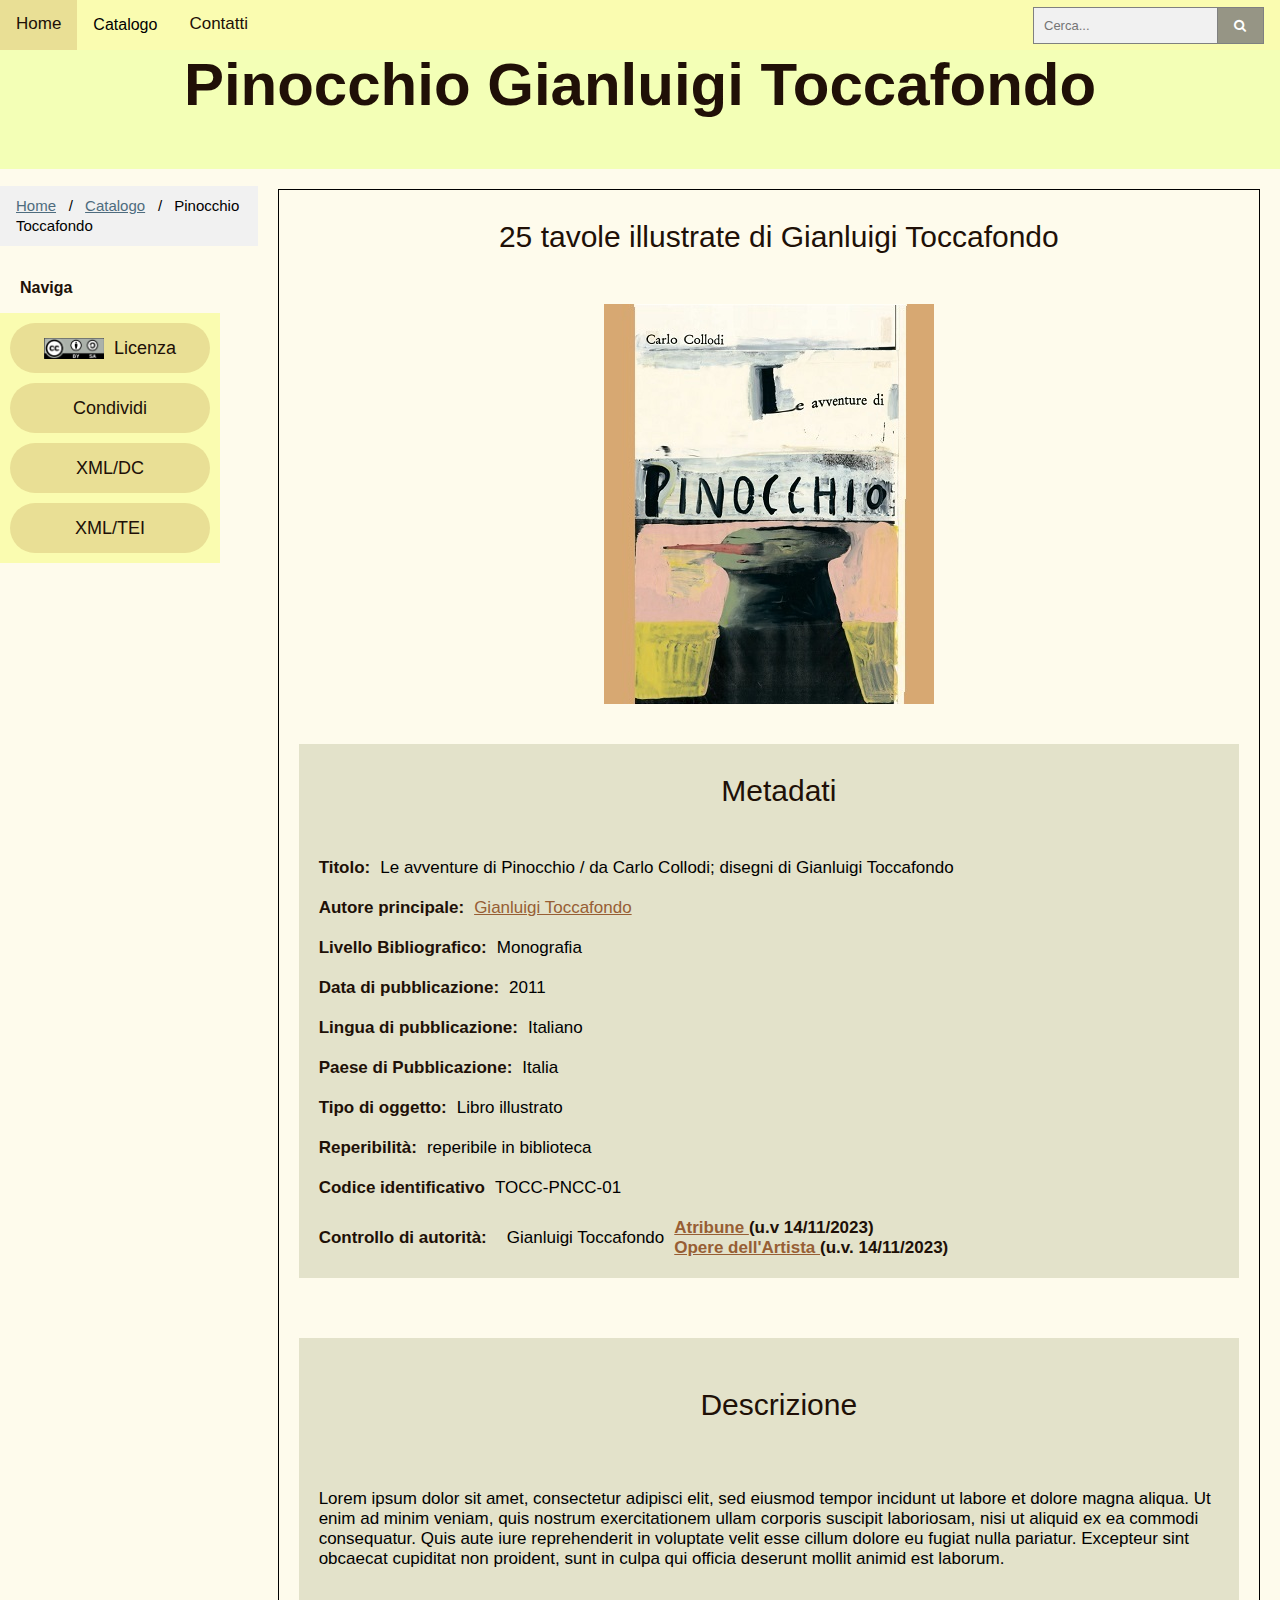
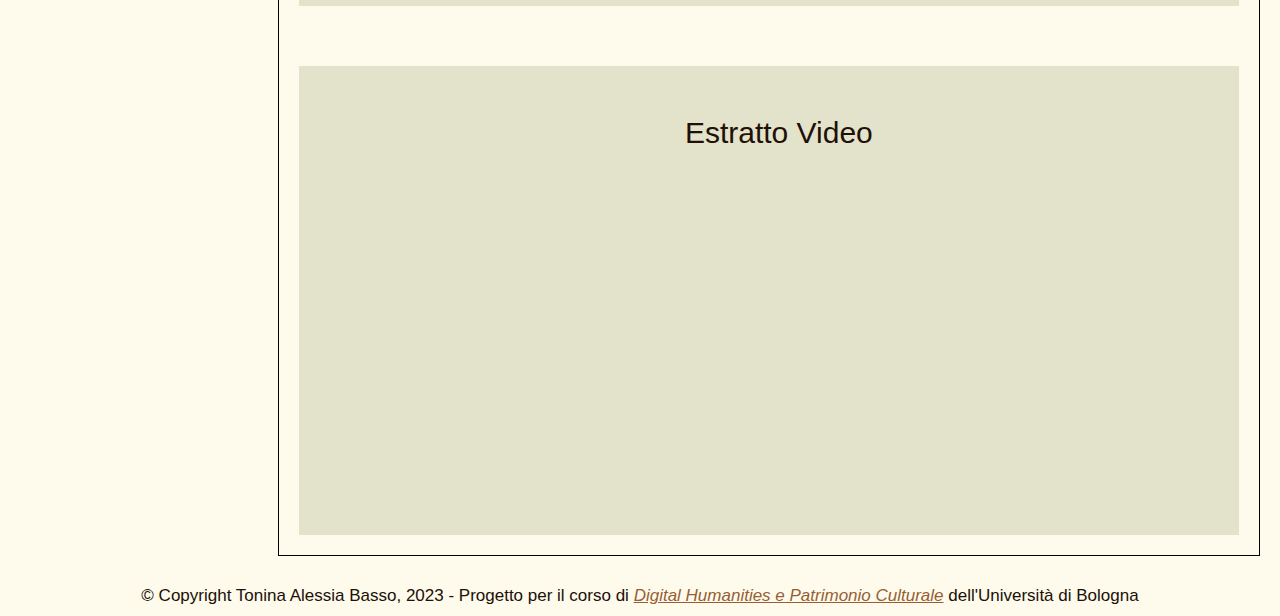
<file: V2/V2/toccafondoPinocchio.html>
<!DOCTYPE html>
<html lang="it">

<head>
    <meta charset="utf-8">
    <!-- metadati DC -->
    <meta name="DC.Title" content="Pinocchio">
    <meta name="DC.Creator" content="Tonina Alessia Basso">
    <meta name="DC.Subject" content="Pinocchio di Carlo Collodi">
    <meta name="DC.Description" content="Realizzazioni teatrali, visive e audiovisive di Pinocchio, con informazioni su reperibilità delle opere e autori">
    <meta name="DC.Publisher" content="Università degli studi di Bologna">
    <meta name="DC.Date" content="2023">
    <meta name="DC.Type" content="Sito web">
    <meta name="DC.Format" content="HTML/CSS/JS">
    <meta name="DC.Language" content="it">
    <meta name="DC.Rights" content="Creative Commons">
    <meta name="viewport" content="width=device-width, initial-scale=1"/>
    <link rel="stylesheet" type="text/css" href="asset/style/style.css"/>
    <link rel="stylesheet" href="https://cdnjs.cloudflare.com/ajax/libs/font-awesome/4.7.0/css/font-awesome.min.css"/>
               <title>Pinocchio - Toccafondo</title>

</head>

<body>

<!-- barra di navigazione -->

<div class="topnav" style="position:fixed;">
    <div style="display: flex">
        <a href="index.html" title="Link alla pagina principale Home">Home</a>
        <!--     DROPDOWN W3SCHOOL -->
        <div class="dropdown">
            <button class="dropbtn">Catalogo</button>
            <div class="dropdown-content">
                <a href="catalogo.html">Teatro</a>
                <a href="catalogo.html">Arte visiva</a>
                <a href="catalogo.html">Filmografia</a>
            </div>
        </div>
        <a href="contatti.html"title="Link ai contatti"> Contatti</a>
    </div>


    <form class="searchBar">
        <input type="text" placeholder="Cerca..." name="search2"/>
        <button class="bg-blue" type="submit"><i class="fa fa-search"></i></button>
    </form>
</div>

<!-- header testata pagina-->
<div class="header">
    <h1>Pinocchio Gianluigi Toccafondo</h1>
</div>

<!-- contenuto catalogo -->
<div class="contentSidebarContainer">
    <!-- barra di navigazione verticale -->
    <div>
        <ul class="breadcrumb">
            <li>
                <a href="index.html" title="Vai alla home" style="padding:0;">Home</a></li>
            <li><a href="catalogo.html" title="Vai alla home" style="padding:0;">Catalogo</a></li>
            <li>Pinocchio Toccafondo</li>
        </ul>
        <div class="filterContainer">
            <p class="p2" style="margin-left: 20px"> Naviga</p>
        </div>
        <div class="topnav sidebar" style="gap:10px;padding:10px">
            <a href="https://creativecommons.org/licenses/by/4.0/" target="_blank" class="buttonA fullWidth"
               title="Link alla lincenza"> <img alt="Creative Commons License"
                                                style="border-width:0; width: 60px; margin-right: 10px"
                                                src="asset/img/copiright.png">Licenza</a>
            <a class="buttonA fullWidth" href="" title="Condividi dove vuoi">Condividi</a>
            <a class="buttonA fullWidth" target="_blank" href="./asset/xml/xmlDC.xml" title="Non disponibile per questo oggetto"> XML/DC</a>
            <a class="buttonA fullWidth" href="" title="Link al file XML/TEI"> XML/TEI</a>
        </div>
    </div>

    <div class="cardContainerDetail" style="flex-direction: column">
        <p class="p1" style="margin-left: 20px">25 tavole illustrate di Gianluigi Toccafondo</p>
        <img src="asset/img/toccafondo.jpg" alt="pinocchio" style="height: 400px; object-fit: contain"/>
        <div class="cardContainerText">
            <p class="p1" style="margin-left: 20px">Metadati</p>
            <div class="rowP">
                <p class="p3">Titolo:</p>
                <p class="p4">Le avventure di Pinocchio / da Carlo Collodi; disegni di Gianluigi Toccafondo</p>
            </div>
            <div class="rowP">
                <p class="p3">Autore principale:</p>
                <p class="p4"> <a href="https://opac.sbn.it/risultati-autori/-/opac-autori/detail/UBOV636171" title="Porta alla scheda di autorità dell'OPAC SBN"> Gianluigi Toccafondo </a></p>
            </div>

            <div class="rowP">
                <p class="p3">Livello Bibliografico:</p>
                <p class="p4"> Monografia</p>
            </div>

            <div class="rowP">
                <p class="p3">Data di pubblicazione:</p>
                <p class="p4"> 2011</p>
            </div>
            
            <div class="rowP">
                <p class="p3">Lingua di pubblicazione:</p>
                <p class="p4">Italiano</p>
            </div>

            <div class="rowP">
                <p class="p3">Paese di Pubblicazione:</p>
                <p class="p4">Italia</p>
            </div>

            <div class="rowP">
                <p class="p3">Tipo di oggetto:</p>
                <p class="p4">Libro illustrato</p>
            </div>

             <div class="rowP">
                <p class="p3">Reperibilità:</p>
                <p class="p4"> reperibile in biblioteca</p>
            </div>


            <div class="rowP">
                <p class="p3">Codice identificativo</p>
                <p class="p4">TOCC-PNCC-01</p>
            </div>


            <div class="rowP">
                <p class="p3">Controllo di autorità: </p> <br>
                <p class="p4">Gianluigi Toccafondo</p>
                <p class="p3"> <a href="https://www.artribune.com/mostre-evento-arte/gianluigi-toccafondo-limmagine-in-movimento/"> Atribune </a> (u.v 14/11/2023) <br>
                    <a href="https://www.squadro.it/artisti/gianluigi-toccafondo/"> Opere dell'Artista </a> (u.v. 14/11/2023) <br>
                </p>
            </div>


        </div>
        <div class="cardContainerText centered" >
            <p class="p1" style="margin-left: 20px">Descrizione</p>
            <p > Lorem ipsum dolor sit amet, consectetur adipisci elit, sed eiusmod tempor incidunt ut labore et dolore magna aliqua. Ut enim ad minim veniam, quis nostrum exercitationem ullam corporis suscipit laboriosam, nisi ut aliquid ex ea commodi consequatur. Quis aute iure reprehenderit in voluptate velit esse cillum dolore eu fugiat nulla pariatur. Excepteur sint obcaecat cupiditat non proident, sunt in culpa qui officia deserunt mollit animid est laborum.

   </p>
</div>
         <div class="cardContainerText centered" >
            <p class="p1" style="margin-left: 20px"> Estratto Video </p>
            <iframe width="560" height="315" src="https://www.youtube.com/embed/FX10DEQgNsY?si=XbHziVwYJh-JXyua" title="YouTube video player" frameborder="0" allow="accelerometer; autoplay; clipboard-write; encrypted-media; gyroscope; picture-in-picture; web-share" allowfullscreen></iframe>
        </div>
    </div>
    </div>

</div>
<footer>

    <p1>&copy; Copyright Tonina Alessia Basso, 2023 - Progetto per il corso di <a
            href="https://www.unibo.it/it/didattica/insegnamenti/insegnamento/2022/423307" target="_blank"
            title="Apre il sito del corso di studio dell'Università di Bologna"><em>Digital Humanities e Patrimonio
        Culturale</em></a> dell'Università di Bologna
    </p1>
</footer>


</body>

</html>
</file>
<file: asset/style/style.css>
* {
    box-sizing: border-box;
    font-family: "Noto Sans", sans-serif;
    -webkit-font-smoothing: antialiased;
}


html {
    height: 100%;
}


body {
    background-color: #e3e2ca;
    font-size: 17px;
    margin: 0;
    height: 100%;
}

a {
    color: #975e34;
}


.header {
    background-color: #f3ffb6;
    padding: 10px;
    text-align: center;

}

h1 {
    color: #201007;
    text-align: center;
    font-size: 60px;

}

p.p1 {
    color: #201007;
    text-align: center;
    font-size: 30px;

}

p.p2 {
    color: #201007;
    text-align: left;
    font-size: 16px;
    font-weight: bold;
}


/* qui inizia il codice per la barra di navigazione */
.topnav {
    background-color: #fafcb0;
    /*overflow: hidden;*/
    display: flex;
    justify-content: space-between;
    align-items: center;
    width: 100%;
    padding-right: 16px;
}

.topnav a {
    color: #201007;
    display: block;
    float: left;
    padding: 14px 16px;
    text-align: center;
    text-decoration: none;
}

.topnav .active {
    color: #201007;
    background-color: #e9df95;
}

.topnav a:hover {
    background-color: #e9df95;
    color: #201007;
}


/* row */

.row:after {
    content: "";
    display: table;
    clear: both;
}

.column {
    float: left;
    padding: 5%;
    width: 100%;
}

/*stato diverso della home*/


/*slideshow */

.slideshow-container {

    max-width: 400px;
    position: relative;
    margin: auto;
}

/*testo slideshow */
.testo-slideshow {

}

/* nascondi le immagini */
.mySlides {
    display: none;
}

/* bottoni prima e dopo */
.prev, .next {
    cursor: pointer;
    position: absolute;
    top: 50%;
    width: auto;
    margin-top: -22px;
    padding: 10px;
    color: white;
    font-weight: bold;
    font-size: 18px;
    transition: 0.6s ease;
    border-radius: 0 3px 3px 0;
    user-select: none;
}

/* posizione bottone "prossimo" sulla destra */
.next {
    right: 0;
    border-radius: 3px 0 0 3px;
}

/* al passaggio del mouse colore di sfondo nero con un passaggio leggermente trasparente */
.prev:hover, .next:hover {
    background-color: rgba(0, 0, 0, 0.8);
}

/* didascalia */
.text {
    color: white;
    font-size: 15px;
    padding: 8px 12px;
    position: absolute;
    bottom: 8px;
    width: 100%;
    text-align: center;
}

/* numeri testi (1/3 etc) */
.numbertext {
    color: #f2f2f2;
    font-size: 12px;
    padding: 8px 12px;
    position: absolute;
    top: 0;
}

/* i punti/bullets/indicatori */
.dot {
    cursor: pointer;
    height: 15px;
    width: 15px;
    margin: 0 2px;
    background-color: #bbb;
    border-radius: 50%;
    display: inline-block;
    transition: background-color 0.6s ease;
}

.active, .dot:hover {
    background-color: #717171;
}

/* dissolvenza animazione */
.fade {
    animation-name: fade;
    animation-duration: 1.5s;
}

@keyframes fade {
    from {
        opacity: .4
    }
    to {
        opacity: 1
    }

}

/*voyant */


.voyant {
    padding: 15px;
    padding-left: 180px;
    position: center;

}

footer {
    background-color: #fefbec;
    color: #201007;
    padding: 10px;
    text-align: center;
}


/* accordion */
.accordion {
    background-color: #f5f5dc;
    color: #201007;
    cursor: pointer;
    font-size: 17px;
    padding: 18px;
    width: 100%;
    text-align: left;
    border: none;
    outline: none;
    transition: 0.4s;
}

.active,
.accordion:hover {
    background-color: #e9df95;
}

.panel {
    padding: 8px 16px;
    background-color: white;
    display: none;
    overflow: hidden;
    gap: 10px;
    justify-content: center;
    align-items: center;
}

.panel a {
    margin-bottom: 16px;
    text-align: center;
    width: 20%;
}

.accordion:after {
    content: "\02795";
    font-size: 13px;
    color: #201007;
    float: right;
    margin-left: 5px;
}

.accordion.active:after {
    content: "\2796";
}

.accordion span,
.tab span,
.tabcontent span,
.metadata span {
    color: #201007;
}


form.searchBar {
    /* margin: auto; */
    max-width: 300px;
}

form.searchBar input[type="text"] {
    padding: 10px;
    font-size: 13px;
    border: 1px solid grey;
    float: left;
    width: 80%;
    background: #f1f1f1;
}

form.searchBar button {
    float: left;
    width: 20%;
    padding: 10px;
    color: white;
    font-size: 13px;
    border: 1px solid grey;
    border-left: none;
    cursor: pointer;
}

form.searchBar button:hover {
    background: #30434f;
}

form.searchBar::after {
    content: "";
    clear: both;
    display: table;
}

.bg-blue {
    background-color: #969585;
}


.sidebar {
    display: flex;
    flex-direction: column;
    align-content: flex-start;
    width: 220px;
    padding: 0;
}

.sidebar .active {
    width: 100%;
}

.sidebar a:hover {
    width: 100%;
}


/* breadcrumbs */
ul.breadcrumb {
    padding: 10px 16px;
    list-style: none;
    background-color: #f1f1f1;
}

ul.breadcrumb li {
    display: inline;
    font-size: 15px;
}

ul.breadcrumb li + li:before {
    padding: 8px;
    color: black;
    content: "/\00a0";
}

ul.breadcrumb li a {
    color: #4e6c7e;
    text-decoration: underline;
}


.contentSidebarContainer {
    display: flex;
    flex-direction: row;
    align-items: flex-start;
    background-color: #fefbec;
}

.contentContainer {
    padding: 8px 16px;

}

.buttonContainer {
    display: flex;
    flex-direction: row;
    gap: 20px;
}

.button {
    border-radius: 0;
    background-color: #e9df95;
    border: none;
    padding: 20px;
    font-size: 18px;
}

.buttonNoHover {
    border-radius: 0;
    /*background-color: red;*/
    border: none;
    padding: 20px;
    font-size: 18px;
    cursor: pointer;
    width: 100%;
}

.buttonA {
    border-radius: 50px;
    background-color: #e9df95;
    border: none;
    padding: 0px;
    font-size: 18px;
    text-decoration: none;
    display: flex;
    justify-content: center;
    align-items: center;
    width: 150px;
    height: 50px;
    cursor: pointer;
}

.fullWidth {
    width: 100%;
    display: flex !important;
    justify-content: center;
    align-items: center;
}

.button:hover {
    -webkit-box-shadow: 3px 2px 17px -1px rgba(0, 0, 0, 0.51);
    -moz-box-shadow: 3px 2px 17px -1px rgba(0, 0, 0, 0.51);
    box-shadow: 3px 2px 17px -1px rgba(0, 0, 0, 0.51);
    cursor: pointer;
}

.card {
    display: flex;
    -ms-flex-direction: column;
    flex-direction: column;
    min-width: 0;
    word-wrap: break-word;
    background-color: #fff;
    background-clip: border-box;
    border: 1px solid rgba(0, 0, 0, .125);
    border-radius: 0.25rem;

}

.card:hover {
    -webkit-box-shadow: 3px 2px 17px -1px rgba(0, 0, 0, 0.51);
    -moz-box-shadow: 3px 2px 17px -1px rgba(0, 0, 0, 0.51);
    box-shadow: 3px 2px 17px -1px rgba(0, 0, 0, 0.51);

}

.cardContainer {
    margin-top: 20px;
    display: flex;
    flex-direction: row;
    gap: 20px;
}

.cardContainerDetail {
    display: flex;
    flex-direction: row;
    gap: 20px;
    border: 1px solid black;
    width: 100%;
    margin: 20px;
}


.cardContainerText {
    background: #e3e2ca;
    margin: 20px;
    gap: 20px;
    display: flex;
    flex-direction: column;
    padding-bottom: 20px;
}

.metadati {
    padding: 20px;
}

.centered {
    align-items: center;
    padding: 20px;
}

.filterContainer {
    display: flex;
    width: 100%;
}

.rowP {
    display: flex;
    align-items: center;
    gap: 10px;
    flex-direction: row;
    margin-left: 20px;
}

p.p3 {
    margin: 0;
    color: #201007;
    font-weight: bold;
}

p.p4 {
    margin: 0;
}

#map {
    width: 800px;
    height: 500px;
}


/* Dropdown Button */
.dropbtn {
    background-color: #fafcb0;
    padding: 16px;
    font-size: 16px;
    border: none;
}

/* The container <div> - needed to position the dropdown content */
.dropdown {
    position: relative;
    display: inline-block;
}

/* Dropdown Content (Hidden by Default) */
.dropdown-content {
    display: none;
    position: absolute;
    background-color: #fafcb0;
    min-width: 160px;
    box-shadow: 0px 8px 16px 0px rgba(0, 0, 0, 0.2);
    z-index: 1;
}

/* Links inside the dropdown */
.dropdown-content a {
    color: black;
    padding: 12px 16px;
    text-decoration: none;
    display: block;
}

/* Change color of dropdown links on hover */
.dropdown-content a:hover {
    background-color: #e9df95;
}

/* Show the dropdown menu on hover */
.dropdown:hover .dropdown-content {
    display: block;
}

/* Change the background color of the dropdown button when the dropdown content is shown */
.dropdown:hover .dropbtn {
    background-color: #e9df95;
}
</file>
<file: V2/V2/asset/style/style.css>
* {
    box-sizing: border-box;
    font-family: "Noto Sans", sans-serif;
    -webkit-font-smoothing: antialiased;
}


html {
    height: 100%;
}


body {
    background-color: #e3e2ca;
    font-size: 17px;
    margin: 0;
    height: 100%;
}

a {
    color: #975e34;
}


.header {
    background-color: #f3ffb6;
    padding: 10px;
    text-align: center;

}

h1 {
    color: #201007;
    text-align: center;
    font-size: 60px;

}

p.p1 {
    color: #201007;
    text-align: center;
    font-size: 30px;

}

p.p2 {
    color: #201007;
    text-align: left;
    font-size: 16px;
    font-weight: bold;
}


/* qui inizia il codice per la barra di navigazione */
.topnav {
    background-color: #fafcb0;
    /*overflow: hidden;*/
    display: flex;
    justify-content: space-between;
    align-items: center;
    width: 100%;
    padding-right: 16px;
}

.topnav a {
    color: #201007;
    display: block;
    float: left;
    padding: 14px 16px;
    text-align: center;
    text-decoration: none;
}

.topnav .active {
    color: #201007;
    background-color: #e9df95;
}

.topnav a:hover {
    background-color: #e9df95;
    color: #201007;
}


/* row */

.row:after {
    content: "";
    display: table;
    clear: both;
}

.column {
    float: left;
    padding: 5%;
    width: 100%;
}

/*stato diverso della home*/


/*slideshow */

.slideshow-container {

    max-width: 400px;
    position: relative;
    margin: auto;
}

/*testo slideshow */
.testo-slideshow {

}

/* nascondi le immagini */
.mySlides {
    display: none;
}

/* bottoni prima e dopo */
.prev, .next {
    cursor: pointer;
    position: absolute;
    top: 50%;
    width: auto;
    margin-top: -22px;
    padding: 10px;
    color: white;
    font-weight: bold;
    font-size: 18px;
    transition: 0.6s ease;
    border-radius: 0 3px 3px 0;
    user-select: none;
}

/* posizione bottone "prossimo" sulla destra */
.next {
    right: 0;
    border-radius: 3px 0 0 3px;
}

/* al passaggio del mouse colore di sfondo nero con un passaggio leggermente trasparente */
.prev:hover, .next:hover {
    background-color: rgba(0, 0, 0, 0.8);
}

/* didascalia */
.text {
    color: white;
    font-size: 15px;
    padding: 8px 12px;
    position: absolute;
    bottom: 8px;
    width: 100%;
    text-align: center;
}

/* numeri testi (1/3 etc) */
.numbertext {
    color: #f2f2f2;
    font-size: 12px;
    padding: 8px 12px;
    position: absolute;
    top: 0;
}

/* i punti/bullets/indicatori */
.dot {
    cursor: pointer;
    height: 15px;
    width: 15px;
    margin: 0 2px;
    background-color: #bbb;
    border-radius: 50%;
    display: inline-block;
    transition: background-color 0.6s ease;
}

.active, .dot:hover {
    background-color: #717171;
}

/* dissolvenza animazione */
.fade {
    animation-name: fade;
    animation-duration: 1.5s;
}

@keyframes fade {
    from {
        opacity: .4
    }
    to {
        opacity: 1
    }

}

/*voyant */


.voyant {
    padding: 15px;
    padding-left: 180px;
    position: center;

}

footer {
    background-color: #fefbec;
    color: #201007;
    padding: 10px;
    text-align: center;
}


/* accordion */
.accordion {
    background-color: #f5f5dc;
    color: #201007;
    cursor: pointer;
    font-size: 17px;
    padding: 18px;
    width: 100%;
    text-align: left;
    border: none;
    outline: none;
    transition: 0.4s;
}

.active,
.accordion:hover {
    background-color: #e9df95;
}

.panel {
    padding: 8px 16px;
    background-color: white;
    display: none;
    overflow: hidden;
    gap: 10px;
    justify-content: center;
    align-items: center;
}

.panel a {
    margin-bottom: 16px;
    text-align: center;
    width: 20%;
}

.accordion:after {
    content: "\02795";
    font-size: 13px;
    color: #201007;
    float: right;
    margin-left: 5px;
}

.accordion.active:after {
    content: "\2796";
}

.accordion span,
.tab span,
.tabcontent span,
.metadata span {
    color: #201007;
}


form.searchBar {
    /* margin: auto; */
    max-width: 300px;
}

form.searchBar input[type="text"] {
    padding: 10px;
    font-size: 13px;
    border: 1px solid grey;
    float: left;
    width: 80%;
    background: #f1f1f1;
}

form.searchBar button {
    float: left;
    width: 20%;
    padding: 10px;
    color: white;
    font-size: 13px;
    border: 1px solid grey;
    border-left: none;
    cursor: pointer;
}

form.searchBar button:hover {
    background: #30434f;
}

form.searchBar::after {
    content: "";
    clear: both;
    display: table;
}

.bg-blue {
    background-color: #969585;
}


.sidebar {
    display: flex;
    flex-direction: column;
    align-content: flex-start;
    width: 220px;
    padding: 0;
}

.sidebar .active {
    width: 100%;
}

.sidebar a:hover {
    width: 100%;
}


/* breadcrumbs */
ul.breadcrumb {
    padding: 10px 16px;
    list-style: none;
    background-color: #f1f1f1;
}

ul.breadcrumb li {
    display: inline;
    font-size: 15px;
}

ul.breadcrumb li + li:before {
    padding: 8px;
    color: black;
    content: "/\00a0";
}

ul.breadcrumb li a {
    color: #4e6c7e;
    text-decoration: underline;
}


.contentSidebarContainer {
    display: flex;
    flex-direction: row;
    align-items: flex-start;
    background-color: #fefbec;
}

.contentContainer {
    padding: 8px 16px;

}

.buttonContainer {
    display: flex;
    flex-direction: row;
    gap: 20px;
}

.button {
    border-radius: 0;
    background-color: #e9df95;
    border: none;
    padding: 20px;
    font-size: 18px;
}

.buttonNoHover {
    border-radius: 0;
    /*background-color: red;*/
    border: none;
    padding: 20px;
    font-size: 18px;
    cursor: pointer;
    width: 100%;
}

.buttonA {
    border-radius: 50px;
    background-color: #e9df95;
    border: none;
    padding: 0px;
    font-size: 18px;
    text-decoration: none;
    display: flex;
    justify-content: center;
    align-items: center;
    width: 150px;
    height: 50px;
    cursor: pointer;
}

.fullWidth {
    width: 100%;
    display: flex !important;
    justify-content: center;
    align-items: center;
}

.button:hover {
    -webkit-box-shadow: 3px 2px 17px -1px rgba(0, 0, 0, 0.51);
    -moz-box-shadow: 3px 2px 17px -1px rgba(0, 0, 0, 0.51);
    box-shadow: 3px 2px 17px -1px rgba(0, 0, 0, 0.51);
    cursor: pointer;
}

.card {
    display: flex;
    -ms-flex-direction: column;
    flex-direction: column;
    min-width: 0;
    word-wrap: break-word;
    background-color: #fff;
    background-clip: border-box;
    border: 1px solid rgba(0, 0, 0, .125);
    border-radius: 0.25rem;

}

.card:hover {
    -webkit-box-shadow: 3px 2px 17px -1px rgba(0, 0, 0, 0.51);
    -moz-box-shadow: 3px 2px 17px -1px rgba(0, 0, 0, 0.51);
    box-shadow: 3px 2px 17px -1px rgba(0, 0, 0, 0.51);

}

.cardContainer {
    margin-top: 20px;
    display: flex;
    flex-direction: row;
    gap: 20px;
}

.cardContainerDetail {
    display: flex;
    flex-direction: row;
    gap: 20px;
    border: 1px solid black;
    width: 100%;
    margin: 20px;
}


.cardContainerText {
    background: #e3e2ca;
    margin: 20px;
    gap: 20px;
    display: flex;
    flex-direction: column;
    padding-bottom: 20px;
}

.metadati {
    padding: 20px;
}

.centered {
    align-items: center;
    padding: 20px;
}

.filterContainer {
    display: flex;
    width: 100%;
}

.rowP {
    display: flex;
    align-items: center;
    gap: 10px;
    flex-direction: row;
    margin-left: 20px;
}

p.p3 {
    margin: 0;
    color: #201007;
    font-weight: bold;
}

p.p4 {
    margin: 0;
}

#map {
    width: 800px;
    height: 500px;
}


/* Dropdown Button */
.dropbtn {
    background-color: #fafcb0;
    padding: 16px;
    font-size: 16px;
    border: none;
}

/* The container <div> - needed to position the dropdown content */
.dropdown {
    position: relative;
    display: inline-block;
}

/* Dropdown Content (Hidden by Default) */
.dropdown-content {
    display: none;
    position: absolute;
    background-color: #fafcb0;
    min-width: 160px;
    box-shadow: 0px 8px 16px 0px rgba(0, 0, 0, 0.2);
    z-index: 1;
}

/* Links inside the dropdown */
.dropdown-content a {
    color: black;
    padding: 12px 16px;
    text-decoration: none;
    display: block;
}

/* Change color of dropdown links on hover */
.dropdown-content a:hover {
    background-color: #e9df95;
}

/* Show the dropdown menu on hover */
.dropdown:hover .dropdown-content {
    display: block;
}

/* Change the background color of the dropdown button when the dropdown content is shown */
.dropdown:hover .dropbtn {
    background-color: #e9df95;
}
</file>
